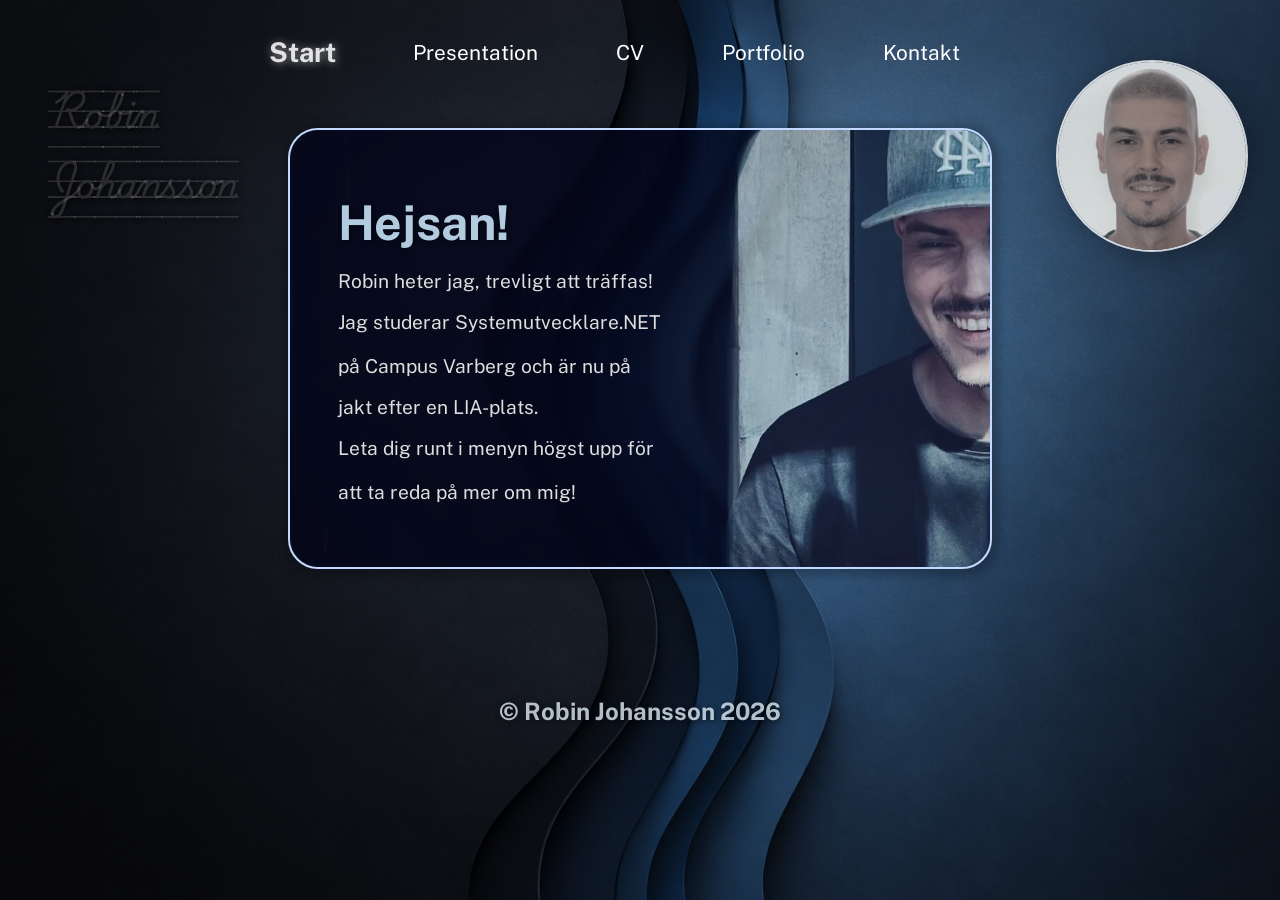
<file: index.html>
<!doctype html>
<html lang="sv">
  <head>
    <meta charset="UTF-8" />
    <meta name="viewport" content="width=device-width, initial-scale=1.0" />
    <title>index</title>
    <script src="script.js" defer></script>
    <link
      href="https://fonts.googleapis.com/css2?family=Public+Sans:ital,wght@0,100..900;1,100..900&family=Smooch+Sans:wght@100..900&display=swap"
      rel="stylesheet"
    />
    <link
      href="https://fonts.googleapis.com/css2?family=Playwrite+CU+Guides&display=swap"
      rel="stylesheet"
    />

    <link rel="stylesheet" href="style.css" />
  </head>
  <body>
    <header>
      <div class="headertext">
        <h3>Robin Johansson</h3>
      </div>
      <ul class="header-menu">
        <li><a href="index.html" class="active-page">Start</a></li>
        <li><a href="presentation.html">Presentation</a></li>
        <li><a href="cv.html">CV</a></li>
        <li><a href="portfolio.html">Portfolio</a></li>
        <li><a href="contact.html">Kontakt</a></li>
      </ul>
      <div class="headerpic">
        <img class="selfie" src="Images/selfie.png" alt="A picture of me" />
      </div>
    </header>
    <main>
      <section class="main-box">
        <h1>Hejsan!</h1>
        <br />
        <p>Robin heter jag, trevligt att träffas!</p>
        <br />
        <p>
          Jag studerar Systemutvecklare.NET <br /><br />på Campus Varberg och är
          nu på
        </p>
        <br />
        <p>jakt efter en LIA-plats.</p>
        <br />
        <p>
          Leta dig runt i menyn högst upp för <br /><br />att ta reda på mer om
          mig!
        </p>
      </section>
    </main>
    <footer>
      <h3>&copy Robin Johansson 2026</h3>
    </footer>
  </body>
</html>
</file>
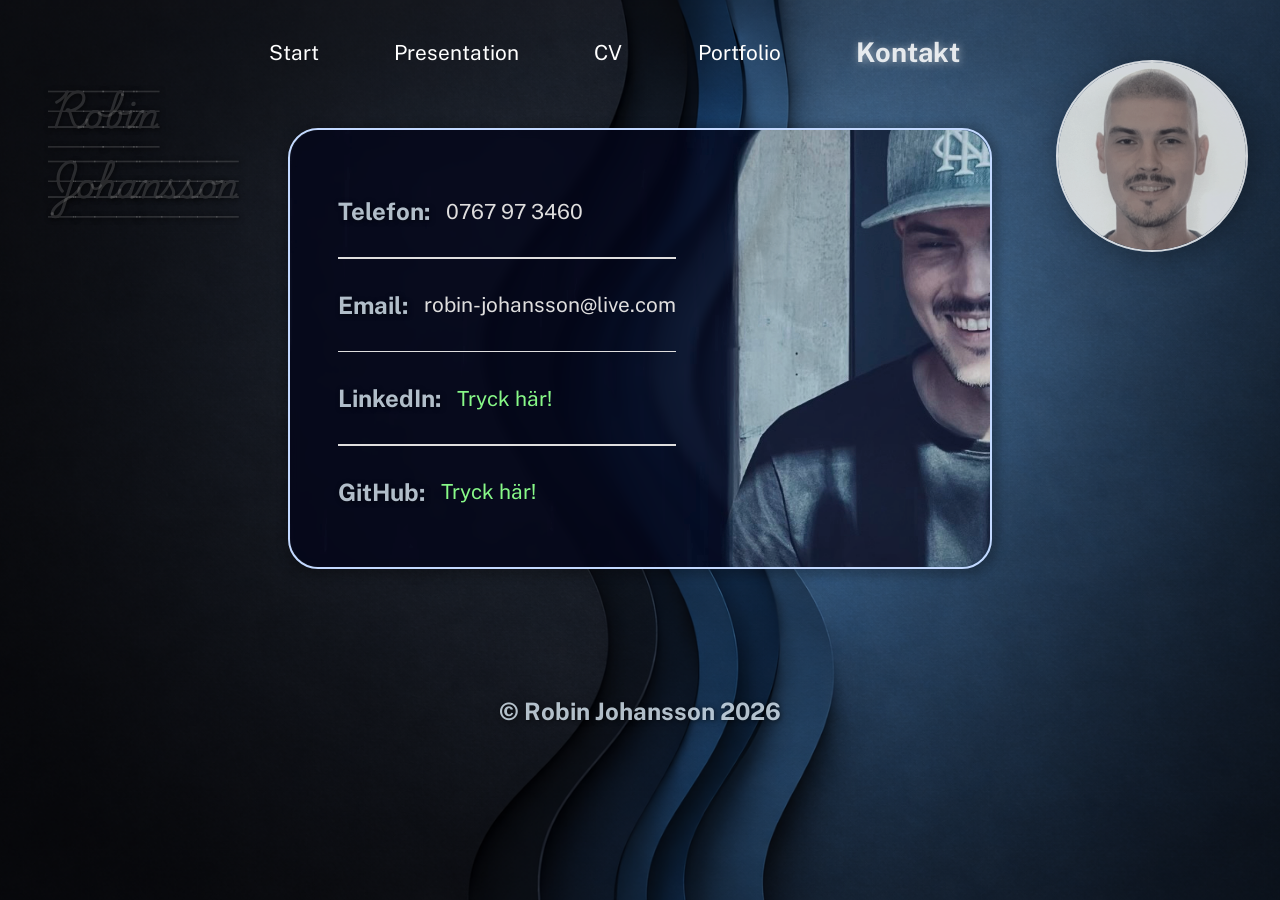
<file: contact.html>
<!doctype html>
<html lang="sv">
  <head>
    <meta charset="UTF-8" />
    <meta name="viewport" content="width=device-width, initial-scale=1.0" />
    <title>contact</title>
    <script src="script.js" defer></script>
    <link
      href="https://fonts.googleapis.com/css2?family=Public+Sans:ital,wght@0,100..900;1,100..900&family=Smooch+Sans:wght@100..900&display=swap"
      rel="stylesheet"
    />
    <link
      href="https://fonts.googleapis.com/css2?family=Playwrite+CU+Guides&display=swap"
      rel="stylesheet"
    />

    <link rel="stylesheet" href="style.css" />
  </head>
  <body>
    <header>
      <div class="headertext">
        <h3>Robin Johansson</h3>
      </div>
      <ul class="header-menu">
        <li><a href="index.html">Start</a></li>
        <li><a href="presentation.html">Presentation</a></li>
        <li><a href="cv.html">CV</a></li>
        <li><a href="portfolio.html">Portfolio</a></li>
        <li><a href="contact.html" class="active-page">Kontakt</a></li>
      </ul>
      <div class="headerpic">
        <img class="selfie" src="Images/selfie.png" alt="A picture of me" />
      </div>
    </header>
    <main>
      <section class="contact-box">
        <ul>
          <br />
          <li class="contact-line">
            <h3>Telefon:</h3>
            <p>0767 97 3460</p>
          </li>
          <hr class="divider" />
          <li class="contact-line">
            <h3>Email:</h3>
            <p>robin-johansson@live.com</p>
          </li>
          <hr class="divider" />
          <li class="contact-line">
            <h3>LinkedIn:</h3>
            <a
              href="https://www.linkedin.com/in/robin-johansson-7a7a4b386"
              target="_blank"
              >Tryck här!</a
            >
          </li>
          <hr class="divider" />
          <li class="contact-line">
            <h3>GitHub:</h3>
            <a href="https://github.com/RobinJohansson1992" target="_blank"
              >Tryck här!</a
            >
          </li>
          <br />
        </ul>
      </section>
    </main>
    <footer>
      <h3>&copy Robin Johansson 2026</h3>
    </footer>
  </body>
</html>
</file>
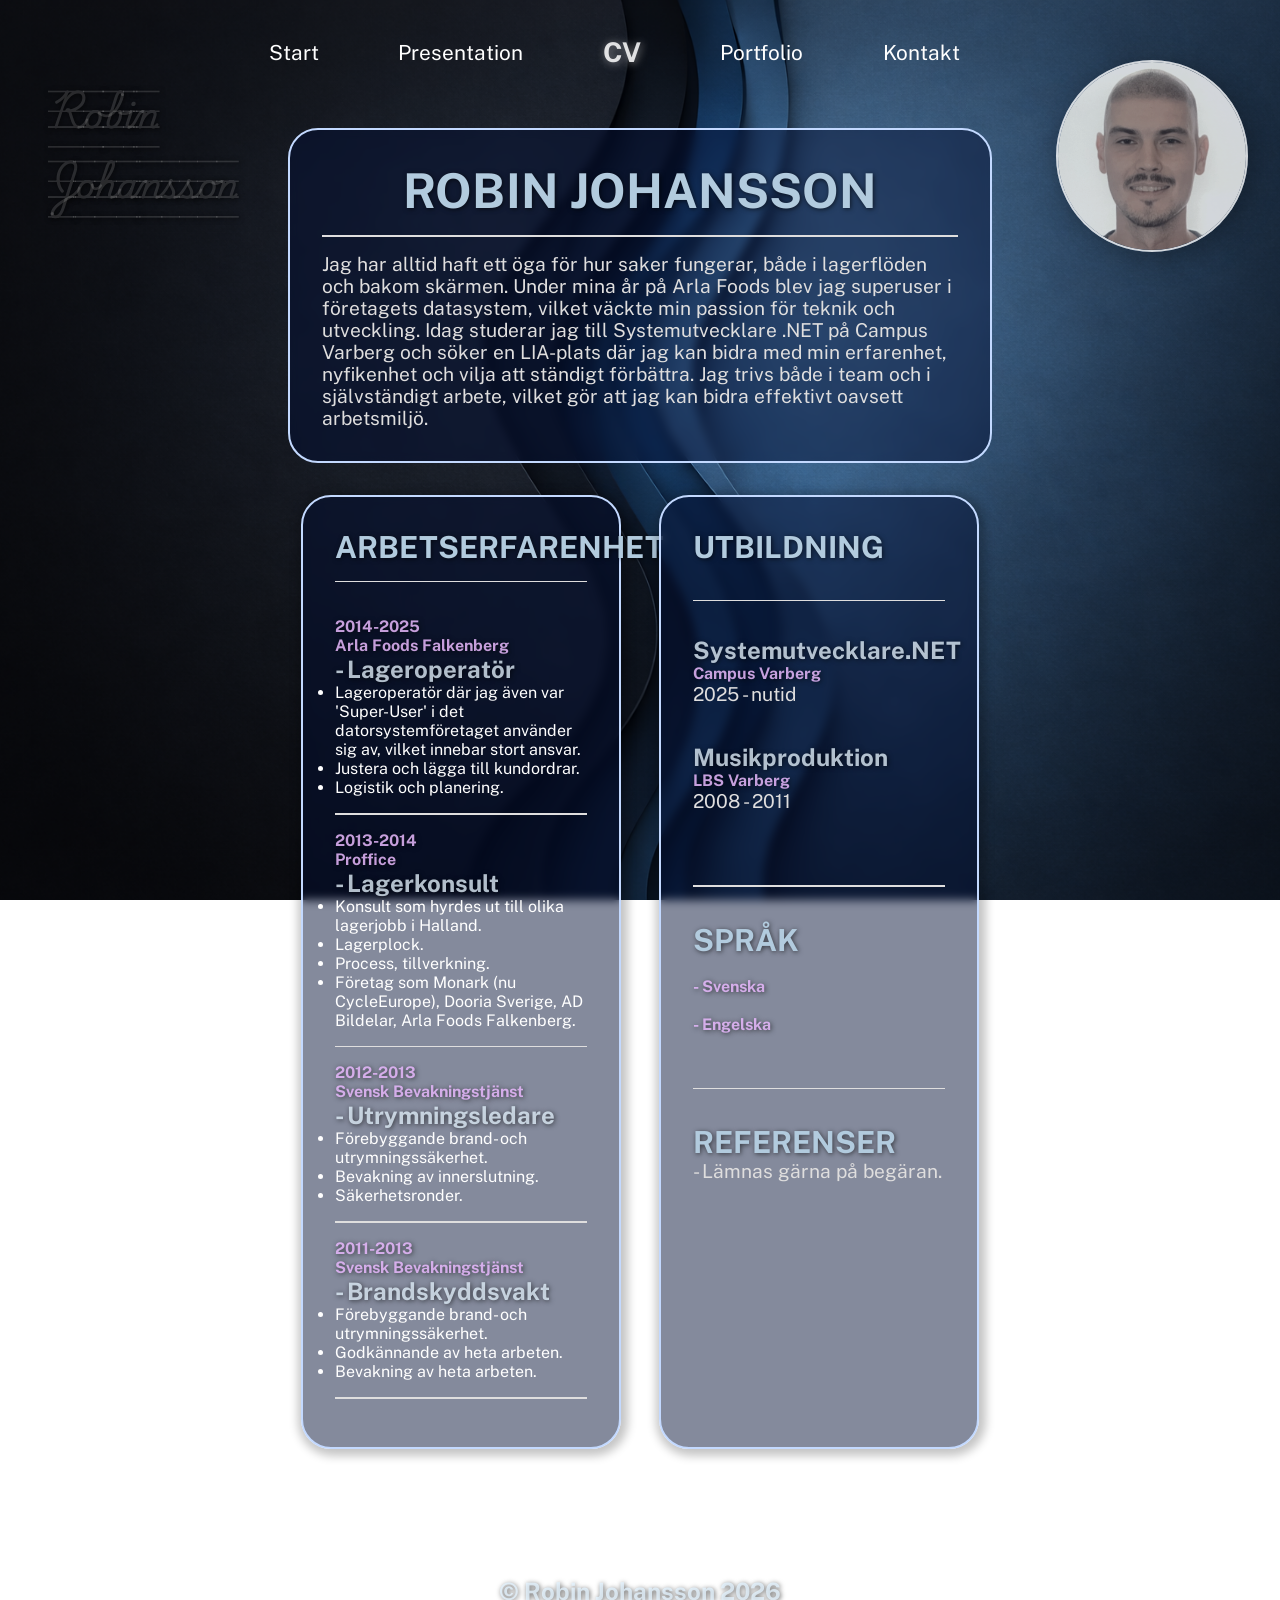
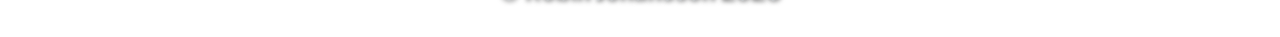
<file: cv.html>
<!doctype html>
<html lang="sv">
  <head>
    <meta charset="UTF-8" />
    <meta name="viewport" content="width=device-width, initial-scale=1.0" />
    <title>cv</title>
    <script src="script.js" defer></script>
    <link
      href="https://fonts.googleapis.com/css2?family=Public+Sans:ital,wght@0,100..900;1,100..900&family=Smooch+Sans:wght@100..900&display=swap"
      rel="stylesheet"
    />
    <link
      href="https://fonts.googleapis.com/css2?family=Playwrite+CU+Guides&display=swap"
      rel="stylesheet"
    />

    <link rel="stylesheet" href="style.css" />
  </head>
  <body>
    <header>
      <div class="headertext">
        <h3>Robin Johansson</h3>
      </div>
      <ul class="header-menu">
        <li><a href="index.html">Start</a></li>
        <li><a href="presentation.html">Presentation</a></li>
        <li><a href="cv.html" class="active-page">CV</a></li>
        <li><a href="portfolio.html">Portfolio</a></li>
        <li><a href="contact.html">Kontakt</a></li>
      </ul>
      <div class="headerpic">
        <img class="selfie" src="Images/selfie.png" alt="A picture of me" />
      </div>
    </header>
    <main>
      <section class="about-section">
        <h1>ROBIN JOHANSSON</h1>
        <hr class="divider" />
        <p>
          Jag har alltid haft ett öga för hur saker fungerar, både i lagerflöden
          och bakom skärmen. Under mina år på Arla Foods blev jag superuser i
          företagets datasystem, vilket väckte min passion för teknik och
          utveckling. Idag studerar jag till Systemutvecklare .NET på Campus
          Varberg och söker en LIA-plats där jag kan bidra med min erfarenhet,
          nyfikenhet och vilja att ständigt förbättra. Jag trivs både i team och
          i självständigt arbete, vilket gör att jag kan bidra effektivt oavsett
          arbetsmiljö.
        </p>
      </section>

      <section class="columns" id="CV-columns">
        <div class="side-column" id="invisibleColumn3"></div>

        <div class="side-column">
          <h2>ARBETSERFARENHET</h2>
          <hr class="divider" />
          <br />
          <div id="work-column"></div>
        </div>

        <div class="side-column">
          <h2>UTBILDNING</h2>
          <br />
          <hr class="divider" />

          <div id="education-column"></div>

          <br />
          <br />
          <hr class="divider" />
          <br />
          <h2>SPRÅK</h2>
          <br />
          <h4>- Svenska</h4>
          <br />
          <h4>- Engelska</h4>
          <br />
          <br />
          <hr class="divider" />
          <br />
          <h2>REFERENSER</h2>
          <p>- Lämnas gärna på begäran.</p>
        </div>

        <div class="side-column" id="invisibleColumn3"></div>
      </section>
    </main>
    <footer>
      <h3>&copy Robin Johansson 2026</h3>
    </footer>
  </body>
</html>
</file>
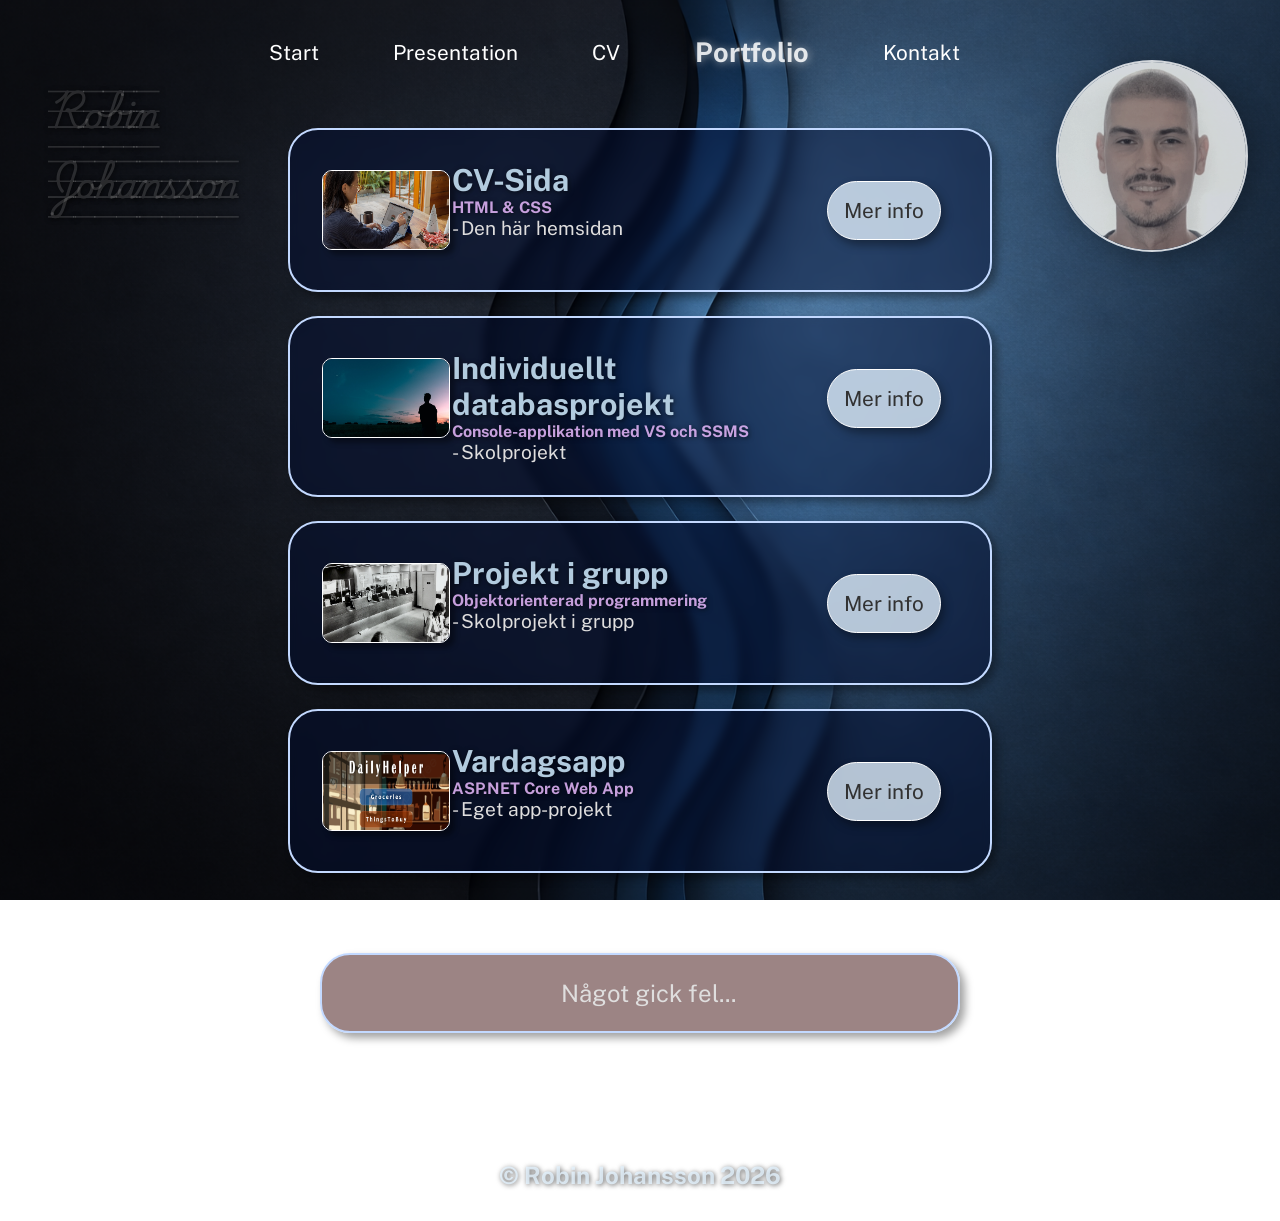
<file: portfolio.html>
<!doctype html>
<html lang="sv">
  <head>
    <meta charset="UTF-8" />
    <meta name="viewport" content="width=device-width, initial-scale=1.0" />
    <title>portfolio</title>
    <script src="script.js" defer></script>
    <link
      href="https://fonts.googleapis.com/css2?family=Public+Sans:ital,wght@0,100..900;1,100..900&family=Smooch+Sans:wght@100..900&display=swap"
      rel="stylesheet"
    />
    <link
      href="https://fonts.googleapis.com/css2?family=Playwrite+CU+Guides&display=swap"
      rel="stylesheet"
    />
    <link rel="stylesheet" href="style.css" />
  </head>
  <body>
    <header>
      <div class="headertext">
        <h3>Robin Johansson</h3>
      </div>
      <ul class="header-menu">
        <li><a href="index.html">Start</a></li>
        <li><a href="presentation.html">Presentation</a></li>
        <li><a href="cv.html">CV</a></li>
        <li><a href="portfolio.html" class="active-page">Portfolio</a></li>
        <li><a href="contact.html">Kontakt</a></li>
      </ul>
      <div class="headerpic">
        <img class="selfie" src="Images/selfie.png" alt="A picture of me" />
      </div>
    </header>
    <main>
      <section class="projects">
        <div id="popup" class="overlay">
          <h2>Individuellt databasprojekt</h2>
          <br />
          <p>
            I det här projektet fick vi göra en console-applikation där vi
            använde oss av en databas vi fick skapa med SQL i SSMS. Databasen
            bestod av information om en skola och uppgiften gick ut på att göra
            ett program man skulle kunna använda sig av för att utföra specifika
            uppgifter, så som att se viktig info om önskad elev, sätta betyg på
            elev, lägga till ny personal osv.
            <br /><br />
            GitHub-repo:
            <a
              href="https://github.com/RobinJohansson1992/Labb4RJ"
              target="_blank"
              class="repo-linq"
              >Tryck här</a
            >
          </p>
          <a href="#" class="close">Stäng</a>
        </div>
        <div id="popup2" class="overlay">
          <h2>Projekt i grupp</h2>
          <br />
          <p>
            I det här projektet fick vi arbeta i grupp och tillsammans bygga en
            bank-applikation med de kunnskaper vi hade fått i kurserna
            Objektorienterad Programmering och Agil Systemutveckling i team. Vi
            arbetade agilt och fick i gruppen komma överens om vilket agilt
            ramverk vi skulle använda oss av. Det var en mycket kul projekt där
            vi lärde oss massor av varandra!
            <br /><br />
            GitHub-repo:
            <a
              href="https://github.com/Pontusthoren-del/OpenDefendersATM"
              target="_blank"
              class="repo-linq"
              >Tryck här</a
            >
          </p>
          <a href="#" class="close">Stäng</a>
        </div>
        <div id="popup3" class="overlay">
          <h2>Vardags-app</h2>
          <br />
          <p>
            Jag fick en idé om att göra en app vid sidan av skolan för mig
            själv, dels för att prova lite själv vad man kan göra och dels för
            att kanske kunna använda den i vardagen. Iden var är att ha en app
            där jag har alla kom-ihåg-saker samlat på samma ställe, så som
            handla-lista, notiser till sig själv, event och jobbpass.
            <br /><br />
            GitHub-repo:
            <a
              href="https://github.com/RobinJohansson1992/websiteTest"
              target="_blank"
              class="repo-linq"
              >Tryck här</a
            >
          </p>
          <a href="#" class="close">Stäng</a>
        </div>

        <div id="popup4" class="overlay">
          <h2>CV-Sida</h2>
          <br />
          <p>
            Vi fick i uppgift att göra en hemsida vi sedan ska kunna använda som
            CV vid LIA- och jobbansökningar. Första versionen av hemsidan som vi
            jobbar med nu ska göras enbart med HTML och CSS. Riktigt kul projekt
            tycker jag som älskar att skapa och bygga saker.
            <br /><br />
            GitHub-repo:
            <a
              href="https://github.com/RobinJohansson1992/CV-Sida"
              target="_blank"
              class="repo-linq"
              >Tryck här</a
            >
          </p>
          <a href="#" class="close">Stäng</a>
        </div>

        <section class="project-box">
          <div class="project-box-left">
            <img
              class="projectpic"
              src="Images/cvpage.png"
              alt="Cv-page picture"
            />
          </div>
          <div class="project-box-middle">
            <h2>CV-Sida</h2>
            <h4>HTML & CSS</h4>
            <p>- Den här hemsidan</p>
          </div>
          <div class="project-box-right">
            <a class="info-button" href="#popup4">Mer info</a>
          </div>
        </section>

        <section class="project-box">
          <div class="project-box-left">
            <img
              class="projectpic"
              src="Images/database.png"
              alt="Database picture"
            />
          </div>
          <div class="project-box-middle">
            <h2>Individuellt databasprojekt</h2>
            <h4>Console-applikation med VS och SSMS</h4>
            <p>- Skolprojekt</p>
          </div>
          <div class="project-box-right">
            <a class="info-button" href="#popup">Mer info</a>
          </div>
        </section>

        <section class="project-box">
          <div class="project-box-left">
            <img
              class="projectpic"
              src="Images/group.png"
              alt="Group picture"
            />
          </div>
          <div class="project-box-middle">
            <h2>Projekt i grupp</h2>
            <h4>Objektorienterad programmering</h4>
            <p>- Skolprojekt i grupp</p>
          </div>
          <div class="project-box-right">
            <a class="info-button" href="#popup2">Mer info</a>
          </div>
        </section>

        <section class="project-box">
          <div class="project-box-left">
            <img
              class="projectpic"
              src="Images/dailyhelp.png"
              alt="app picture"
            />
          </div>
          <div class="project-box-middle">
            <h2>Vardagsapp</h2>
            <h4>ASP.NET Core Web App</h4>
            <p>- Eget app-projekt</p>
          </div>
          <div class="project-box-right">
            <a class="info-button" href="#popup3">Mer info</a>
          </div>
        </section>

        
      </section>
      <section class="allProjectsBox">
        <p id="loadingText" class="loader">Laddar repos...</p>

        <div id="repos"></div>
      </section>
    </main>
    <footer>
      <h3>&copy Robin Johansson 2026</h3>
    </footer>
  </body>
</html>
</file>
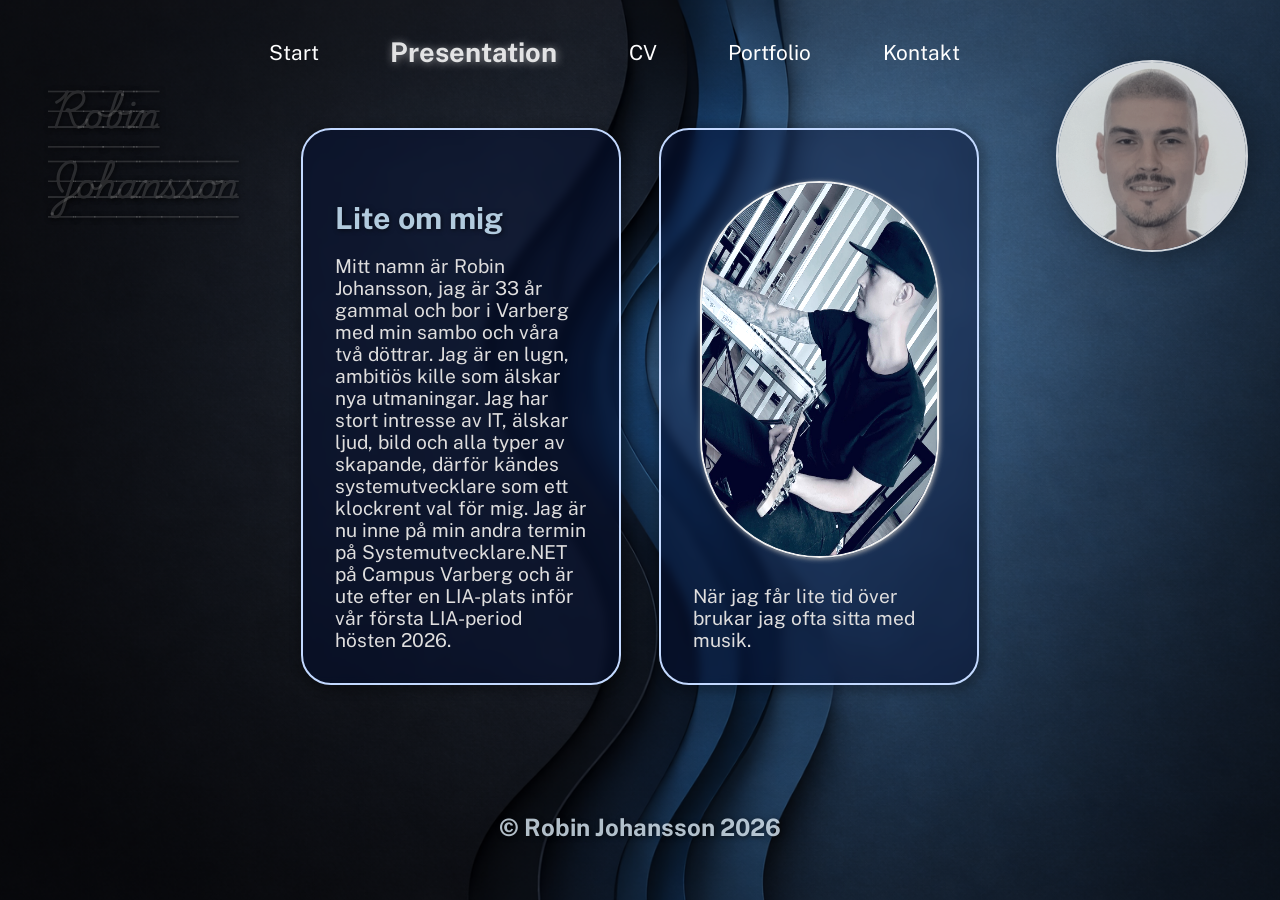
<file: presentation.html>
<!doctype html>
<html lang="sv">
  <head>
    <meta charset="UTF-8" />
    <meta name="viewport" content="width=device-width, initial-scale=1.0" />
    <title>presentation</title>
    <script src="script.js" defer></script>
    <link
      href="https://fonts.googleapis.com/css2?family=Public+Sans:ital,wght@0,100..900;1,100..900&family=Smooch+Sans:wght@100..900&display=swap"
      rel="stylesheet"
    />
    <link
      href="https://fonts.googleapis.com/css2?family=Playwrite+CU+Guides&display=swap"
      rel="stylesheet"
    />

    <link rel="stylesheet" href="style.css" />
  </head>
  <body>
    <header>
      <div class="headertext">
        <h3>Robin Johansson</h3>
      </div>
      <ul class="header-menu">
        <li><a href="index.html">Start</a></li>
        <li>
          <a href="presentation.html" class="active-page">Presentation</a>
        </li>
        <li><a href="cv.html">CV</a></li>
        <li><a href="portfolio.html">Portfolio</a></li>
        <li><a href="contact.html">Kontakt</a></li>
      </ul>
      <div class="headerpic">
        <img class="selfie" src="Images/selfie.png" alt="A picture of me" />
      </div>
    </header>
    <main>
      <section class="columns">
        <div class="side-column" id="invisibleColumn"></div>
        <div class="side-column">
          <br />
          <br />
          <h2>Lite om mig</h2>
          <br />
          <p>
            Mitt namn är Robin Johansson, jag är 33 år gammal och bor i Varberg
            med min sambo och våra två döttrar. Jag är en lugn, ambitiös kille
            som älskar nya utmaningar. Jag har stort intresse av IT, älskar
            ljud, bild och alla typer av skapande, därför kändes
            systemutvecklare som ett klockrent val för mig. Jag är nu inne på
            min andra termin på Systemutvecklare.NET på Campus Varberg och är
            ute efter en LIA-plats inför vår första LIA-period hösten 2026.
          </p>
        </div>
        <div class="side-column">
          <br />
          <img class="selfie3" src="Images/jag5.jpeg" alt="A picture of me" />
          <br />
          <p>När jag får lite tid över brukar jag ofta sitta med musik.</p>
        </div>
        <div class="side-column" id="invisibleColumn2"></div>
      </section>
    </main>
    <footer>
      <h3>&copy Robin Johansson 2026</h3>
    </footer>
  </body>
</html>
</file>
<file: style.css>
* {
  margin: 0px;
  padding: 0px;
  border: 0px;
  box-sizing: border-box;
}
body {
  background-image: url(Images/waves3.png);
  background-size: cover;
  background-position: center;
  background-repeat: no-repeat;
  background-attachment: fixed;
  font-family: "Public Sans", Serif;
}

header {
  width: 100%;
  height: 3rem;
  font-family: "Public Sans", serif;
  color: white;
  display: flex;
  align-items: center;
  justify-content: space-around;
  padding-bottom: 2rem;
  padding-top: 2.5rem;
  height: 6rem;
}
.header-menu {
  display: flex;
  justify-content: space-between;
  align-items: center;
  width: 70%;
}
.headerpic {
  display: flex;
  flex-direction: row;
  justify-content: center;
  width: 25%;
}
.header-menu ul {
  display: flex;
  flex-direction: row;
  font-size: 20px;
  list-style-type: none;
  transition: transform 0.5s;
}
header li {
  list-style-type: none;
  font-size: 1.3rem;
}
.headertext {
  width: 25%;
  display: flex;
  flex-direction: column;
  justify-content: center;
  align-items: center;
  text-shadow: 1px 2px 5px rgb(255, 255, 255);
  font-size: 2.5rem;
  font-family: "Playwrite CU Guides";
}
.headertext h3 {
  color: rgba(255, 255, 255, 0.143);
  font-weight: bold;
  font-size: 2rem;
  margin: 12rem 0rem 0rem 3rem;
}
a {
  text-decoration: none;
  color: rgb(255, 255, 255);
}
a:hover {
  font-size: 1.5rem;
  color: rgb(255, 255, 255);
  text-shadow: 1px 1px 5px rgb(255, 255, 255);
}
a:active {
  text-shadow: none;
  color: rgba(119, 119, 119, 0.349);
}
.active-page {
  font-size: 1.7rem;
  color: rgba(255, 255, 255, 0.848);
  text-shadow: 1px 1px 9px rgba(255, 255, 255, 0.51);
  font-weight: bold;
}
.selfie {
  margin: 13rem 6rem 0rem 10rem;
  height: 12em;
  width: 12rem;
  min-width: 12rem;
  border-radius: 150px;
  border: 2px solid rgb(236, 243, 255);
  box-shadow: 5px 5px 30px rgba(0, 0, 0, 0.426);
  -webkit-border-radius: 150px;
  -moz-border-radius: 150px;
  -ms-border-radius: 150px;
  -o-border-radius: 150px;
  filter: brightness(1);
  opacity: 0.8;
  -webkit-filter: brightness(1.1) contrast(1.1) hue-rotate(7deg) saturate(0.5);
  filter: brightness(1.1) contrast(1.1) hue-rotate(7deg) saturate(0.5);
}
.selfie2 {
  height: 17rem;
  width: 23rem;
  border-radius: 80px;
  box-shadow: 2px 2px 5px 5px rgb(255, 255, 255);
}
.selfie3 {
  display: flex;
  justify-self: center;
  align-self: center;
  height: 90%;
  width: 95%;
  border-radius: 150px;
  border: 2px solid rgb(201, 201, 201);
  box-shadow: 1px 1px 5px rgb(147, 147, 147);
  margin-bottom: 0.5rem;
  filter: brightness(1.2);
  -webkit-filter: brightness(1.2);
  -webkit-border-radius: 150px;
  -moz-border-radius: 150px;
  -ms-border-radius: 150px;
  -o-border-radius: 150px;
}
main {
  display: flex;
  flex-direction: column;
  justify-content: center;
  align-items: center;
  width: 100%;
}
.main-box {
  position: relative;
  display: flex;
  flex-direction: column;
  align-items: start;
  padding-top: 4rem;
  margin-top: 2rem;
  padding-left: 3rem;
  padding-bottom: 4rem;
  width: 55vw;
  background-size: cover;
  background-position: center;
  background-repeat: no-repeat;
  border-radius: 30px;
  box-shadow: 2px 2px 10px 5px rgba(0, 0, 0, 0.231);
  border: 2px solid rgb(195, 217, 255);
  transition: transform 1.5s;
  backdrop-filter: blur(5px);
  -webkit-backdrop-filter: blur(5px);
}
.contact-box {
  position: relative;
  display: flex;
  flex-direction: column;
  align-items: start;
  padding-top: 2rem;
  margin-top: 2rem;
  padding-left: 3rem;
  padding-bottom: 1.65rem;
  width: 55vw;
  background-size: cover;
  background-position: center;
  background-repeat: no-repeat;
  border-radius: 30px;
  box-shadow: 2px 2px 10px 5px rgba(0, 0, 0, 0.231);
  border: 2px solid rgb(195, 217, 255);
  transition: transform 1.5s;
  backdrop-filter: blur(5px);
}

.main-box:before {
  content: "";
  background-image: url("Images/jag1.jpeg");
  filter: brightness(1.3);
  background-size: cover;
  position: absolute;
  border-radius: 30px;
  top: 0;
  left: 0;
  width: 100%;
  height: 100%;
  opacity: 0.8;
  z-index: -1;
  -webkit-filter: brightness(1.3);
}
.contact-box:before {
  content: "";
  background-image: url("Images/jag1.jpeg");
  filter: brightness(1.3);
  background-size: cover;
  position: absolute;
  border-radius: 30px;
  top: 0;
  left: 0;
  width: 100%;
  height: 100%;
  opacity: 0.8;
  z-index: -1;
  -webkit-filter: brightness(1.3);
}
.contact-box:hover {
  transform: scale(1.1);
}
.main-box:hover {
  transform: scale(1.1);
}
.about-section {
  display: flex;
  flex-direction: column;
  justify-content: center;
  align-items: center;
  padding-left: 2rem;
  padding-right: 2rem;
  margin-top: 2rem;
  padding-top: 2rem;
  padding-bottom: 2rem;
  width: 55vw;
  background-color: rgba(3, 16, 53, 0.488);
  border-radius: 30px;
  box-shadow: 8px 5px 8px 2px 2px 10px 5px rgba(0, 0, 0, 0.231);
  border: 2px solid rgb(195, 217, 255);
  transition: transform 1.5s;
  backdrop-filter: blur(5px);
  -webkit-backdrop-filter: blur(5px);
}
.about-section:hover {
  transform: scale(1.1);
}
.side-column {
  display: flex;
  flex-direction: column;
  justify-content: start;
  align-items: start;
  padding: 2rem;
  width: 25vw;
  background-color: rgba(3, 16, 53, 0.488);
  border-radius: 30px;
  box-shadow: 2px 2px 10px 5px rgba(0, 0, 0, 0.231);
  border: 2px solid rgb(195, 217, 255);
  transition: transform 1.5s;
  backdrop-filter: blur(5px);
}
.side-column:hover {
  transform: scale(1.1);
}
#invisibleColumn {
  display: flex;
  flex-direction: column;
  justify-content: start;
  align-items: start;
  padding: 2rem;
  width: 19vw;
  background: none;
  backdrop-filter: none;
  box-shadow: none;
  border: none;
}
#invisibleColumn2 {
  display: flex;
  flex-direction: column;
  justify-content: start;
  align-items: start;
  padding: 2rem;
  width: 19vw;
  background: none;
  backdrop-filter: none;
  box-shadow: none;
  border: none;
}
#invisibleColumn3 {
  display: flex;
  flex-direction: column;
  justify-content: start;
  align-items: start;
  padding: 2rem;
  width: 19vw;
  background: none;
  backdrop-filter: none;
  box-shadow: none;
  border: none;
}

.columns {
  display: flex;
  flex-direction: row;
  justify-content: space-around;
  margin-top: 2rem;
  width: 100vw;
}
.allProjectsBox {
  display: flex;
  flex-direction: row;
  justify-content: center;
  width: 80rem;
  flex-wrap: wrap;
  box-sizing: border-box;
}
.repo-link {
  display: flex;
  flex-direction: row;
  justify-content: center;
  align-items: center;
  justify-self: end;
  width: 12%;
  color: rgb(40, 41, 40);
  font-size: 1rem;
  padding: 0.6rem;
  border: 0.1rem solid rgb(204, 204, 204);
  border-radius: 30px;
  margin-right: 2rem;
  background-color: rgba(228, 243, 255, 0.775);
  -webkit-border-radius: 30px;
  -moz-border-radius: 30px;
  -ms-border-radius: 30px;
  -o-border-radius: 30px;
}
.repo-link:hover {
  font-size: 1.1rem;
  color: rgb(0, 0, 0);
  background-color: rgb(228, 243, 255);
}
.repo-link:active {
  background-color: rgba(228, 243, 255, 0.644);
}
.repo-description {
  display: flex;
  flex-direction: column;
  align-items: start;
  justify-items: start;
  width: 30%;
  font-size: 1rem;
  border-left: 0.1rem solid rgb(190, 190, 190);
  padding-left: 1.5rem;
}
.repo-title {
  width: 23%;
}
.repo {
  display: flex;
  flex-direction: row;
  align-items: center;
  justify-content: space-between;
  padding: 2rem 1rem 2rem 2rem;
  margin-top: 1.5rem;
  width: 50rem;
  height: 5rem;
  background-color: rgba(3, 16, 53, 0.488);
  background-size: cover;
  background-position: center;
  background-repeat: no-repeat;
  border-radius: 30px;
  box-shadow: 5px 5px 8px rgba(0, 0, 0, 0.371);
  border: 2px solid rgb(195, 217, 255);
  transition: transform 1.5s;
  backdrop-filter: blur(5px);
  -webkit-backdrop-filter: blur(5px);
  z-index: 1;
}
.repo:hover {
  transform: scale(1.1);
  -webkit-transform: scale(1.1);
  -moz-transform: scale(1.1);
  -ms-transform: scale(1.1);
  -o-transform: scale(1.1);
}
.repoDiv title {
  margin-left: 5rem;
}
.projects {
  margin-top: 2rem;
}
.project-box {
  display: flex;
  flex-direction: row;
  align-items: start;
  padding: 2rem 1rem 2rem 2rem;
  margin-bottom: 1.5rem;
  width: 55vw;
  background-color: rgba(3, 16, 53, 0.488);
  background-size: cover;
  background-position: center;
  background-repeat: no-repeat;
  border-radius: 30px;
  box-shadow: 5px 5px 8px rgba(0, 0, 0, 0.371);
  border: 2px solid rgb(195, 217, 255);
  backdrop-filter: blur(5px);
  -webkit-backdrop-filter: blur(5px);
  z-index: 1;
  transition: transform 1.5s;
}
.project-box:hover {
  transform: scale(1.1);
  -webkit-transform: scale(1.1);
  -moz-transform: scale(1.1);
  -ms-transform: scale(1.1);
  -o-transform: scale(1.1);
}
.project-box-middle {
  display: flex;
  flex-direction: column;
  width: 55%;
}
.project-box-right {
  display: flex;
  flex-direction: column;
  justify-content: center;
  align-items: center;
  width: 25%;
  height: 6rem;
}
.info-button {
  padding: 1rem;
  border: 0.1rem solid white;
  border-radius: 150px;
  margin-right: 2rem;
  background: rgba(228, 243, 255, 0.775);
  color: rgb(50, 50, 50);
  font-size: 1.3rem;
  box-shadow: 3px 5px 10px rgba(0, 0, 0, 0.371);
  -webkit-border-radius: 150px;
  -moz-border-radius: 150px;
  -ms-border-radius: 150px;
  -o-border-radius: 150px;
}
.info-button:hover {
  padding: 1.1rem;
  color: black;
  background: rgb(228, 243, 255);
  text-shadow: none;
}
.info-button:active {
  padding: 1rem;
  border: 0.1rem solid white;
  border-radius: 150px;
  margin-right: 2rem;
  background: rgba(228, 243, 255, 0.36);
  font-size: 1.5rem;
  box-shadow: 2px 2px 2px rgba(255, 255, 255, 0.371);
  -webkit-border-radius: 150px;
  -moz-border-radius: 150px;
  -ms-border-radius: 150px;
  -o-border-radius: 150px;
}
.project-box-left {
  width: 20%;
  display: flex;
}
.projectpic {
  width: 8rem;
  height: 5rem;
  margin-top: 0.5rem;
  border-radius: 10px;
  display: flex;
  justify-self: center;
  border: 1px solid white;
  box-shadow: 5px 5px 5px rgba(0, 0, 0, 0.371);
}

.overlay {
  position: fixed;
  background: rgba(0, 0, 0, 0.9);
  display: flex;
  flex-direction: column;
  justify-content: center;
  align-items: center;
  margin-left: 3rem;
  padding: 2rem;
  border-radius: 50px;
  border: 0.11rem solid white;
  opacity: 0;
  visibility: hidden;
  transition: 0.3s;
  width: 48%;
  box-shadow: 5px 5px 5px rgba(213, 213, 213, 0.371);
  z-index: 2;
}
.loader {
  display: flex;
  flex-direction: row;
  align-items: center;
  justify-content: center;
  padding: 1.5rem 1rem 1.5rem 2rem;
  margin-top: 3.5rem;
  width: 50vw;
  font-size: 1.5rem;
  background-color: rgba(3, 53, 19, 0.488);
  background-size: cover;
  background-position: center;
  background-repeat: no-repeat;
  border-radius: 30px;
  box-shadow: 5px 5px 8px rgba(0, 0, 0, 0.371);
  border: 2px solid rgb(195, 217, 255);
  backdrop-filter: blur(5px);
  -webkit-backdrop-filter: blur(5px);
  z-index: 2;
}
.loadingFail {
  display: flex;
  flex-direction: row;
  align-items: center;
  justify-content: center;
  padding: 1.5rem 1rem 1.5rem 2rem;
  margin-top: 3.5rem;
  width: 50vw;
  font-size: 1.5rem;
  background-color: rgba(53, 3, 3, 0.488);
  background-size: cover;
  background-position: center;
  background-repeat: no-repeat;
  border-radius: 30px;
  box-shadow: 5px 5px 8px rgba(0, 0, 0, 0.371);
  border: 2px solid rgb(195, 217, 255);
  backdrop-filter: blur(5px);
  -webkit-backdrop-filter: blur(5px);
  z-index: 2;
}
#popup:target {
  opacity: 1;
  visibility: visible;
}
.popup {
  display: flex;
  justify-content: center;
  align-items: center;
  background: white;
  border-radius: 20px;
}
#popup2:target {
  opacity: 1;
  visibility: visible;
}
.popup2 {
  display: flex;
  justify-content: center;
  align-items: center;
  background: white;
  padding: 2rem;
  border-radius: 12px;
}
#popup3:target {
  opacity: 1;
  visibility: visible;
}
.popup3 {
  display: flex;
  justify-content: center;
  align-items: center;
  background: white;
  padding: 2rem;
  border-radius: 12px;
}
#popup4:target {
  opacity: 1;
  visibility: visible;
}
.popup4 {
  display: flex;
  justify-content: center;
  align-items: center;
  background: white;
  padding: 2rem;
  border-radius: 12px;
}
.repo-linq {
  color: rgb(136, 249, 136);
}
footer {
  display: flex;
  justify-content: center;
  padding: 2rem;
}
h1 {
  font-size: 3rem;
  color: rgb(178, 203, 222);
  text-shadow: 1px 1px 5px rgba(0, 0, 0, 0.621);
}
h2 {
  font-size: 1.9rem;
  color: rgb(178, 203, 222);
  text-shadow: 1px 1px 5px rgba(0, 0, 0, 0.621);
}
h3 {
  color: rgba(228, 243, 255, 0.775);
  font-size: 1.5rem;
  text-shadow: 1px 1px 5px rgba(0, 0, 0, 0.621);
}
h4 {
  color: rgba(233, 186, 255, 0.848);
  text-shadow: 1px 1px 5px rgba(0, 0, 0, 0.621);
}
p {
  color: rgb(223, 222, 222);
  font-size: 1.2rem;
}
li {
  color: white;
}

.divider {
  color: white;
  background-color: rgb(223, 222, 222);
  height: 0.1rem;
  width: 100%;
  margin-bottom: 1rem;
  margin-top: 1rem;
}
.contact-line {
  display: flex;
  align-items: center;
  padding: 1rem 0rem 1rem;
  justify-content: start;
  width: 110%;
}
.contact-line p,
a {
  margin-left: 1rem;
  font-size: 1.3rem;
}
.contact-line a {
  color: rgb(136, 249, 136);
}
footer {
  padding-top: 8rem;
}
.error {
  color: red;
  font-weight: bold;
}
.hidden {
  display: none;
}
@media (max-width: 768px) {
  .columns {
    flex-direction: column;
    align-items: center;
    margin-top: none;
  }
  .headertext {
    width: 0px;
    margin: 0px;
    display: none;
  }
  .side-column {
    width: 90%;
    padding: 1.5rem;
    padding-bottom: 2rem;
    border-radius: 0px 6rem 6rem 0px;
    margin-bottom: 2rem;
    margin-top: none;
    -webkit-border-radius: 0px 6rem 6rem 0px;
    -moz-border-radius: 0px 6rem 6rem 0px;
    -ms-border-radius: 0px 6rem 6rem 0px;
    -o-border-radius: 0px 6rem 6rem 0px;
  }
  .selfie {
    margin: 8px 1px 1px 19px;
    height: 9rem;
    width: 9rem;
    min-width: 9rem;
    opacity: 0.9;
  }
  .headerpic {
    display: flex;
    justify-content: start;
    align-items: end;
    width: 30vw;
  }
  header {
    width: 80vw;
    height: 60vw;
    display: flex;
    box-sizing: border-box;
    flex-wrap: wrap;
    align-items: center;
    justify-content: center;
    margin-bottom: 20px;
    padding-top: 3rem;
  }

  .header-menu {
    display: flex;
    flex-direction: column;
    justify-content: center;
    align-items: center;
    margin-right: 1rem;
    margin-top: 1rem;
    width: 40vw;
    height: 20vw;
    justify-items: initial;
    margin-left: 1rem;
  }
  .header-menu ul {
    display: flex;
    flex-direction: column;
    box-sizing: border-box;
    flex-wrap: wrap;
    margin: none;
  }
  .header-menu li {
    display: flex;
    justify-content: initial;
    justify-content: center;
    align-items: center;
    width: 100%;
  }
  .header-menu a {
    margin: 4px;
    height: 5px;
    border: 1px solid white;
    height: 33px;
    width: 9rem;
    padding: 5px;
    display: flex;
    justify-self: center;
    align-self: center;
    font-size: 1rem;
    background: rgba(228, 243, 255, 0.775);
    border-radius: 0px 20px 20px 0px;
  }
  .header-menu a:active {
    background: rgba(88, 88, 88, 0.775);
  }
  .active-page {
    font-size: 1.1rem;
    color: rgb(50, 50, 50);
  }
  .contact-box {
    width: 90%;
    padding: 1.5rem;
    padding-bottom: 2rem;
    border-radius: 0px 6rem 6rem 0px;
  }
  .contact-box:before {
    border-radius: 0px 6rem 6rem 0px;
  }
  a {
    font-size: 0.9rem;
    margin: none;
    color: rgb(50, 50, 50);
  }
  a:hover {
    font-size: 0.8rem;
  }
  .main-box {
    width: 90%;
    padding: 1.5rem;
    padding-bottom: 3rem;
    border-radius: 0px 6rem 6rem 0px;
    -webkit-border-radius: 0px 6rem 6rem 0px;
    -moz-border-radius: 0px 6rem 6rem 0px;
    -ms-border-radius: 0px 6rem 6rem 0px;
    -o-border-radius: 0px 6rem 6rem 0px;
  }
  .main-box::before {
    background-image: none;
    background-color: rgba(3, 16, 53, 0.488);
    border-radius: 0px 6rem 6rem 0px;
    -webkit-border-radius: 0px 6rem 6rem 0px;
    -moz-border-radius: 0px 6rem 6rem 0px;
    -ms-border-radius: 0px 6rem 6rem 0px;
    -o-border-radius: 0px 6rem 6rem 0px;
  }
  h1 {
    font-size: 2rem;
    margin: 1rem 0rem;
  }
  h2 {
    font-size: 1.4rem;
  }
  .project-box {
    display: flex;
    flex-direction: column;
    align-items: center;
    padding-top: 1rem;
    margin-top: 2rem;
    padding-left: 1rem;
    padding-bottom: 1rem;
    width: 80vw;
    background-size: cover;
    border-radius: 30px;
    box-shadow: 5px 5px 8px rgba(155, 171, 176, 0.371);
    border: 2px solid rgb(195, 217, 255);
    transition: transform 1.5s;
  }
  .allProjectsBox {
    display: flex;
    flex-direction: column;
    justify-content: center;
    align-items: center;
    width: 90vw;
  }
  .loader {
    width: 100%;
    padding-bottom: 2rem;
    border-radius: 0px 6rem 6rem 0px;
    justify-content: start;
  }
  .repo {
    width: 100%;
    padding-bottom: 2rem;
    border-radius: 0px 6rem 6rem 0px;
    display: flex;
    justify-self: start;
    box-sizing: border-box;
  }
  .repo-title {
    width: 60%;
    font-size: 18px;
  }
  .repo-description {
    display: none;
  }
  .repo-link {
    min-width: 4rem;
  }
  .project-box-middle {
    display: flex;
    flex-direction: column;
    width: 100%;
  }
  .project-box-right {
    display: flex;
    flex-direction: column;
    justify-content: center;
    align-items: center;
    height: 6rem;
  }
  .info-button {
    display: flex;
    justify-content: center;
    margin-left: 2rem;
    margin-top: 1rem;
    padding: 0.7rem;
    border: 0.1rem solid white;
    border-radius: 20px;
    width: 40vw;
    background: linear-gradient(
      90deg,
      rgb(22, 99, 59, 0.5) 0%,
      rgba(39, 178, 113, 0.5) 45%,
      rgb(12, 42, 12, 0.5) 150%
    );
    font-size: 1.5rem;
    box-shadow: 5px 5px 5px rgba(0, 0, 0, 0.371);
    -webkit-border-radius: 20px;
    -moz-border-radius: 20px;
    -ms-border-radius: 20px;
    -o-border-radius: 20px;
  }
  .project-box-left {
    display: flex;
    justify-content: center;
  }
  .projectpic {
    width: 10rem;
    height: 5rem;
    margin-top: 0.5rem;
    border: 1px solid white;
    box-shadow: 5px 5px 5px rgba(0, 0, 0, 0.371);
  }
  .overlay {
    position: fixed;
    background: rgba(0, 0, 0, 0.9);
    display: flex;
    flex-direction: column;
    justify-content: center;
    align-self: center;
    justify-self: center;
    align-items: center;
    padding: 2rem;
    border-radius: 50px;
    border: 0.11rem solid white;
    opacity: 0;
    visibility: hidden;
    transition: 0.3s;
    width: 60%;
    margin-right: 4rem;
    margin-top: 20rem;
    box-shadow: 5px 5px 5px rgba(213, 213, 213, 0.371);
  }
  .close {
    margin-top: 1rem;
  }
  .about-section {
    width: 90%;
    padding: 1.5rem;
    padding-bottom: 2rem;
    border-radius: 0px 6rem 6rem 0px;
    margin-bottom: none;
    margin-top: none;
    padding-top: none;
  }
  #invisibleColumn {
    display: none;
  }
  #invisibleColumn3 {
    display: none;
  }
  .contact-box:before {
    background-image: none;
    background-color: rgba(3, 16, 53, 0.488);
  }
}
</file>
